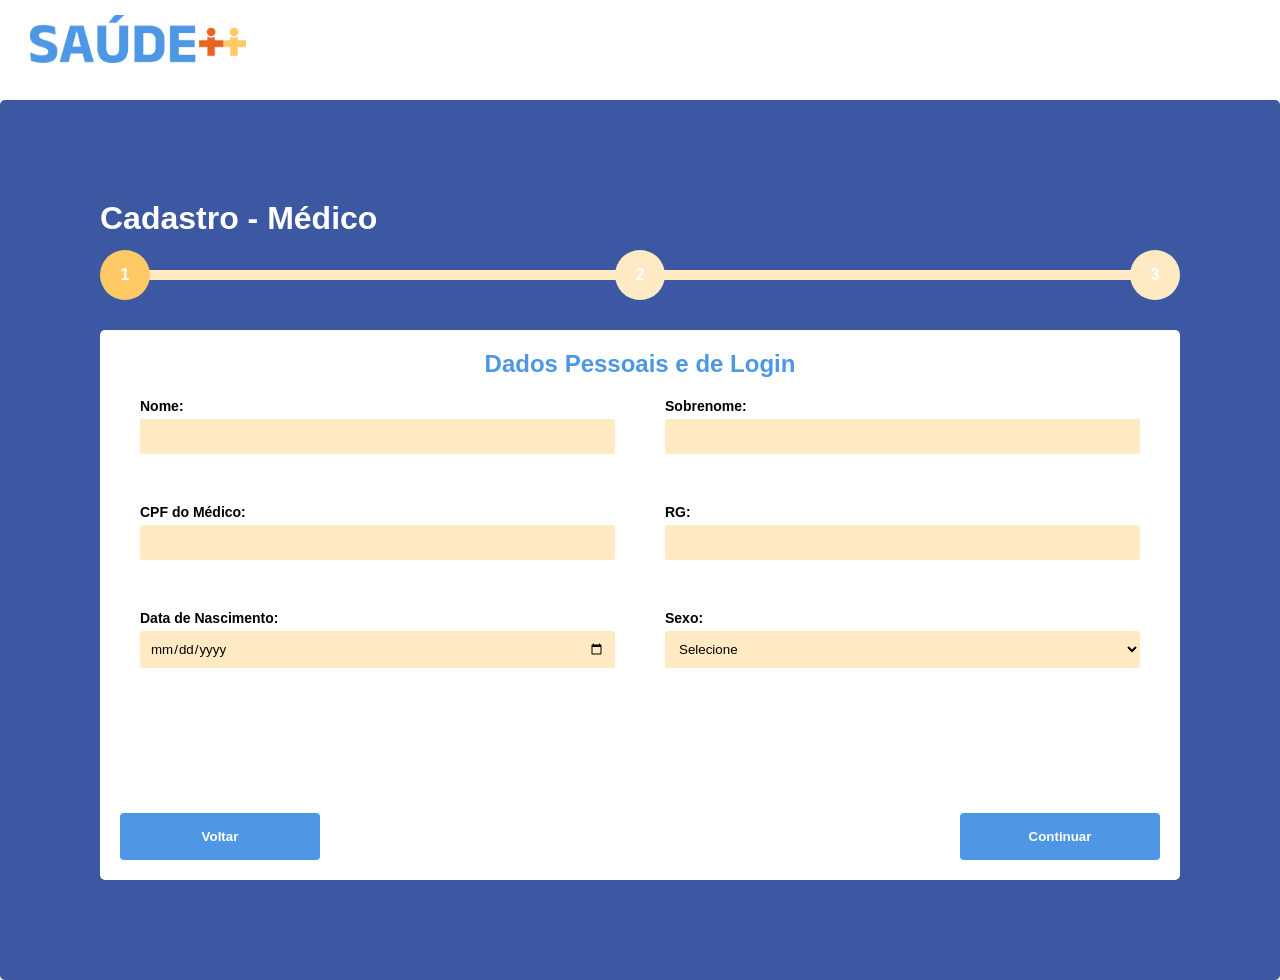
<file: target/classes/templates/cadastro.html>
<!DOCTYPE html>
<html lang="pt-br">
<head>
  <meta charset="UTF-8">
  <meta name="viewport" content="width=device-width, initial-scale=1.0">
  <title>Cadastro - Médico</title>
  <link rel="stylesheet" href="/src/main/resources/static/CSS/styleCadastro/cadastro.css" />

  <style>
    /* Necessário para esconder/mostrar etapas */
  </style>
</head>
<body>

<header>
  <img src="/src/main/resources/static/img/Logo.png" alt="Logo Saúde++" class="imgLogo">
</header>

<div class="container">

  <h1>Cadastro - Médico</h1>

  <!-- BARRA DE ETAPAS -->
  <div class="progress-bar">
    <div class="progress-step" id="step1">1</div>
    <div class="progress-line" id="line1"></div>
    <div class="progress-step" id="step2">2</div>
    <div class="progress-line" id="line2"></div>
    <div class="progress-step" id="step3">3</div>
  </div>


  <div class="form-step active">
    <h2>Dados Pessoais e de Login</h2>

    <form>
      <div class="form-grid">
        <div>
          <label for="nome">Nome:</label>
          <input type="text" id="nome" name="nome">
        </div>
        <div>
          <label for="sobrenome">Sobrenome:</label>
          <input type="text" id="sobrenome" name="sobrenome">
        </div>
        <div>
          <label for="cpf_medico">CPF do Médico:</label>
          <input type="text" id="cpf_medico" name="cpf_medico">
        </div>
        <div>
          <label for="rg">RG:</label>
          <input type="text" id="rg" name="rg">
        </div>
        <div>
          <label for="data_nascimento">Data de Nascimento:</label>
          <input type="date" id="data_nascimento" name="data_nascimento">
        </div>
        <div>
          <label for="sexo">Sexo:</label>
          <select id="sexo" name="sexo">
            <option value="">Selecione</option>
            <option value="M">Masculino</option>
            <option value="F">Feminino</option>
            <option value="O">Outro</option>
          </select>
        </div>
      </div>

      <div class="buttons">
        <button type="button" class="btn-back" href="index.html">Voltar</button>
        <button type="button" class="btn-next">Continuar</button>
      </div>

    </form>
  </div>


  <div class="form-step">
    <h2>Dados Profissionais</h2>

    <form>
      <div class="form-grid">
        <div>
          <label for="crm">CRM:</label>
          <input type="text" id="crm" name="crm">
        </div>
        <div>
          <label for="especializacao">Especialização:</label>
          <input type="text" id="especializacao" name="especializacao">
        </div>
        <div>
          <label for="id_gestor">ID do Gestor:</label>
          <input type="text" id="id_gestor" name="id_gestor">
        </div>
      </div>

      <div class="buttons">
        <button type="button" class="btn-back">Voltar</button>
        <button type="button" class="btn-next">Continuar</button>
      </div>

    </form>
  </div>


  <div class="form-step">
    <h2>Endereço Profissional</h2>

    <form>
      <div class="form-grid">
        <div>
          <label for="cep">CEP:</label>
          <input type="text" id="cep" name="cep">
        </div>
        <div>
          <label for="logradouro">Logradouro:</label>
          <input type="text" id="logradouro" name="logradouro">
        </div>
        <div>
          <label for="numero">Número:</label>
          <input type="text" id="numero" name="numero">
        </div>
        <div>
          <label for="complemento">Complemento:</label>
          <input type="text" id="complemento" name="complemento">
        </div>
        <div>
          <label for="cidade">Cidade:</label>
          <input type="text" id="cidade" name="cidade">
        </div>
        <div>
          <label for="estado">Estado:</label>
          <input type="text" id="estado" name="estado">
        </div>
      </div>

      <div class="buttons">
        <button type="button" class="btn-back">Voltar</button>
        <button type="submit" class="btn-next">Finalizar</button>
      </div>

    </form>

  </div>

</div> <!-- container -->


<script src="/src/main/resources/static/CSS/styleCadastro/cadastro.js">

</script>

</body>
</html>
</file>
<file: src/main/resources/static/CSS/styleCadastro/cadastro.css>
/* Reset básico */
* {
  margin: 0;
  padding: 0;
  box-sizing: border-box;
  font-family: Arial, sans-serif;
}

img {
  width: 216px;
  height: 48px;
}

body {
  background: #f5f5f5;
}

/* Títulos */
h1 {
  color: #FFF;
  padding-bottom: 50px;
  height: 10px;
}


/* Cabeçalho */
header {
  background: #FFF;
  width: auto;
  height: 100px;
  padding: 15px 30px;
  color: #fff;
  font-size: 22px;
  font-weight: bold;
}

/* Container principal */
.container {
  background: #3C58A2;
  width: auto;
  height: auto;
  padding: 100px;
  border-radius: 5px;
}

/* Caixa do formulário */
.form-box {
  background: #fff;
  width: auto;
  height: 500px;
  border-radius: 5px;
  padding: 20px;
}

.form-box h2 {
  text-align: center;
  font-weight: 600;
  color: #4D97E4;
  margin-bottom: 20px;
  padding-bottom: 10px;
}

.form-step {
  display: none;
  background: #fff;
  width: auto;
  height: 550px;
  border-radius: 5px;
  padding: 20px;
  position: relative;
}

.form-step.active {
  display: block;
}

.form-step h2 {
  text-align: center;
  color: #4D97E4;
  padding-bottom: 20px;
}

/* Barra de etapas */
.progress-bar {
  display: flex;
  justify-content: space-between;
  align-items: center;
  margin-bottom: 30px;
  position: relative;
}

/* Bolinhas da barra */
.progress-step {
  width: 50px;
  height: 50px;
  border-radius: 50%;
  background-color: #FFEAC3;
  color: white;
  display: flex;
  justify-content: center;
  align-items: center;
  font-weight: bold;
  z-index: 2;
}

.progress-step.active {
  background-color: #FFC966;
}

/* Linhas da barra */
.progress-line {
  height: 10px;
  background-color: #FFEAC3;
  flex-grow: 1;
  margin: 0 -1px; /* Ajuste para sobrepor ligeiramente os steps */
  z-index: 1;
}

.progress-line.active {
  background-color: #FFC966;
}

/* GRID DO FORMULÁRIO */
.form-grid {
  display: grid;
  grid-template-columns: 1fr 1fr;
  gap: 50px 50px; 
  margin-bottom: 40px; 
  width: 100%; 
  height: auto;
  padding-left: 20px;
  padding-right: 20px;
  padding-bottom: 100px;
}

label {
  display: block;
  font-weight: bold;
  font-size: 14px;
  margin-bottom: 5px;
}

input,
select {
  width: 100%;
  padding: 10px;
  border: none;
  background: #FFEAC3;
  border-radius: 3px;
}

/* BOTÕES */
.buttons {
  display: flex;
  justify-content: space-between;
  position: absolute;
  bottom: 20px;
  left: 20px;
  right: 20px;
  width: calc(100% - 40px);
}

button {
  padding: 10px 20px;
  width: 200px;
  height: 47px;
  border: none;
  border-radius: 4px;
  font-weight: bold;
  cursor: pointer;
}

.btn-back {
  background: #4D97E4;
  color: #fff;
}

.btn-next {
  background: #4D97E4;
  color: #fff;
  
}

button:hover {
  background-color: #E86424;
  opacity: 0.9;
}
</file>
